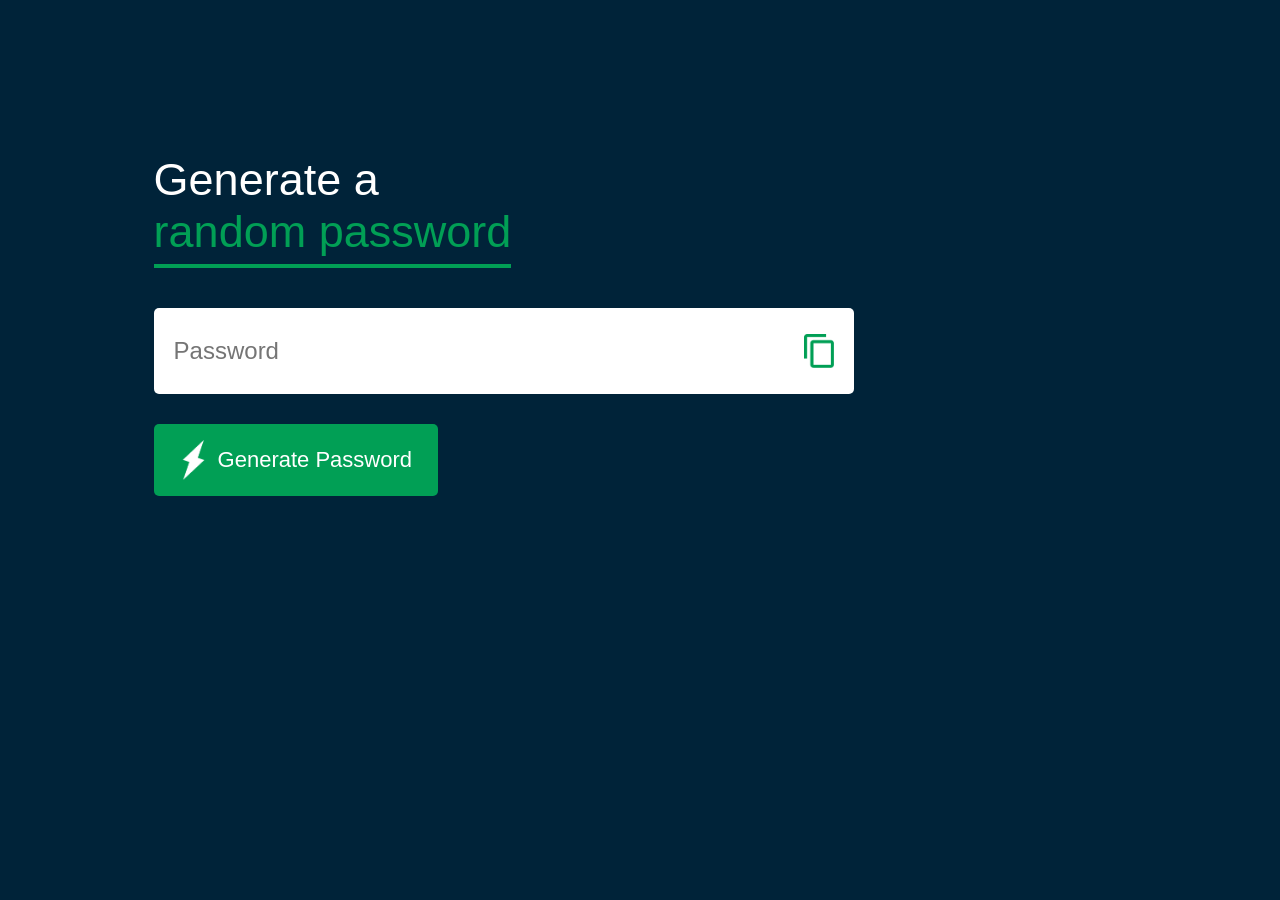
<file: PasswordGenerator/index.html>
<!DOCTYPE html>
<html lang="en">
<head>
    <meta charset="UTF-8">
    <meta name="viewport" content="width=device-width, initial-scale=1.0">
    <title>Random Password Generator</title>
    <link rel="stylesheet" href="style.css">
</head>
<body>
    <div class="container">
        <h1>Generate a<br><span> random password </span></h1>
        <div class="display">
            <input type="text" id="password" placeholder="Password">
            <img src="images/copy.png" onclick="copyPassword()">
        </div>
        <button onclick="createPassword()"><img src="images/generate.png">Generate Password</button>
    </div>

    <script>
        const passwordBox = document.getElementById("password");
        const length = 12;
        
        const upperCase = "ABCDEFGHIJKLMNOPQRSTUVWXYZ";
        const lowerCase = "abcdefghijklmnopqrstuvwxyz";
        const number = "0123456789";
        const symbol = "@#$%^&*()_+~|{}[]></-=";

        const allChars = upperCase + lowerCase + number + symbol;

        function createPassword(){
            let password = "";
            password += upperCase[Math.floor(Math.random() * upperCase.length)];
            password += lowerCase[Math.floor(Math.random() * lowerCase.length)];
            password += number[Math.floor(Math.random() * number.length)];
            password += symbol[Math.floor(Math.random() * symbol.length)];

            while(length > password.length){
                password += allChars[Math.floor(Math.random() * allChars.length)];
            }

            passwordBox.value = password;
        }

        function copyPassword(){
            passwordBox.select();
            document.execCommand("copy");
        }
    </script>
    
</body>
</html>
</file>
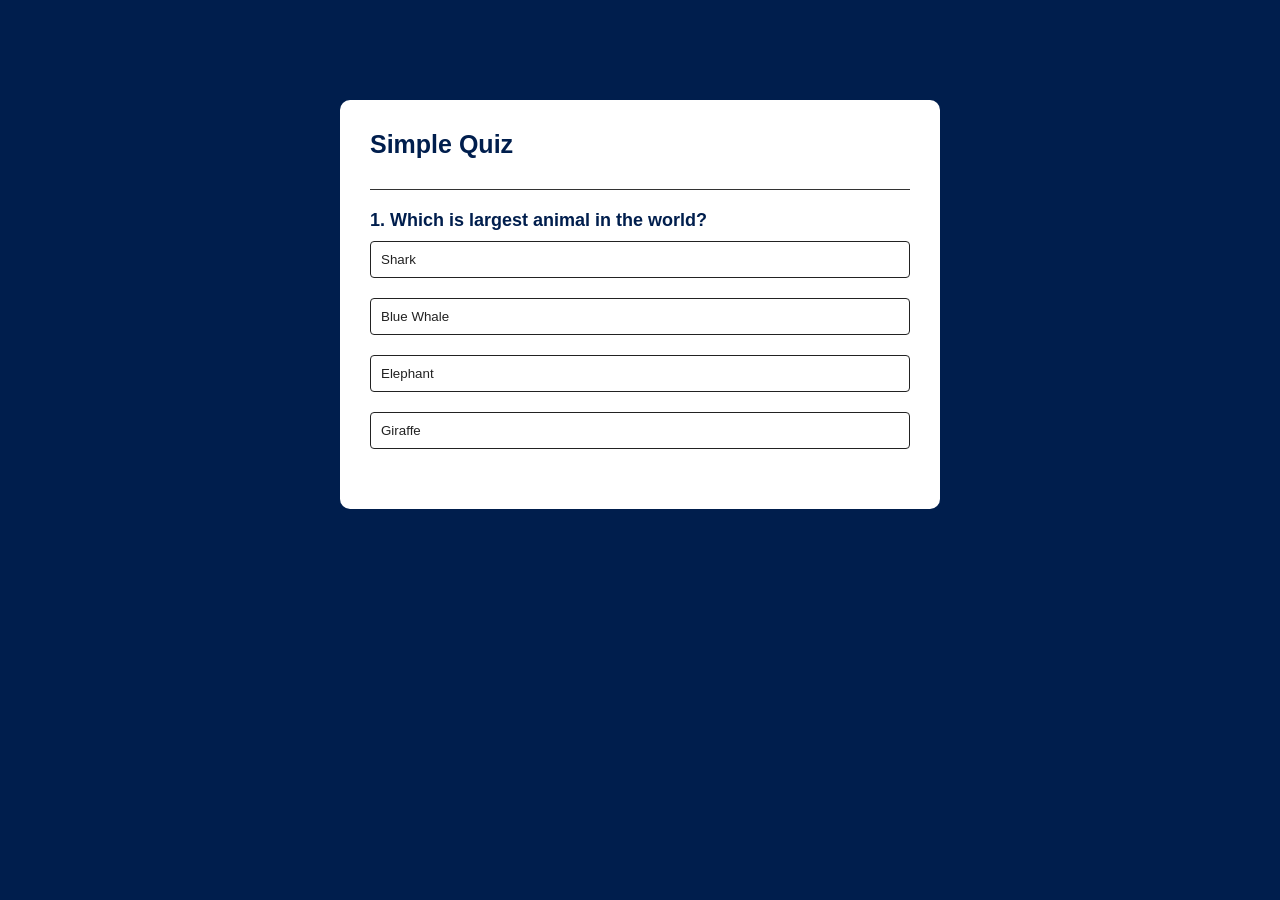
<file: QuizApp/index.html>
<!DOCTYPE html>
<html lang="en">
<head>
    <meta charset="UTF-8">
    <meta name="viewport" content="width=device-width, initial-scale=1.0">
    <title>Quiz App</title>
    <link rel="stylesheet" href="style.css">
</head>
<body>
    <div class="app">
        <h1>Simple Quiz</h1>
        <div class="quiz">
            <h2 id="question">
                Question goes here
            </h2>
            <div id="answer-buttons">
                <button class="btn">Answer 1</button>
                <button class="btn">Answer 2</button>
                <button class="btn">Answer 3</button>
                <button class="btn">Answer 4</button>
            </div>
            <button id="next-btn">Next</button>
        </div>
    </div>
    <script src="script.js"></script>
</body>
</html>
</file>
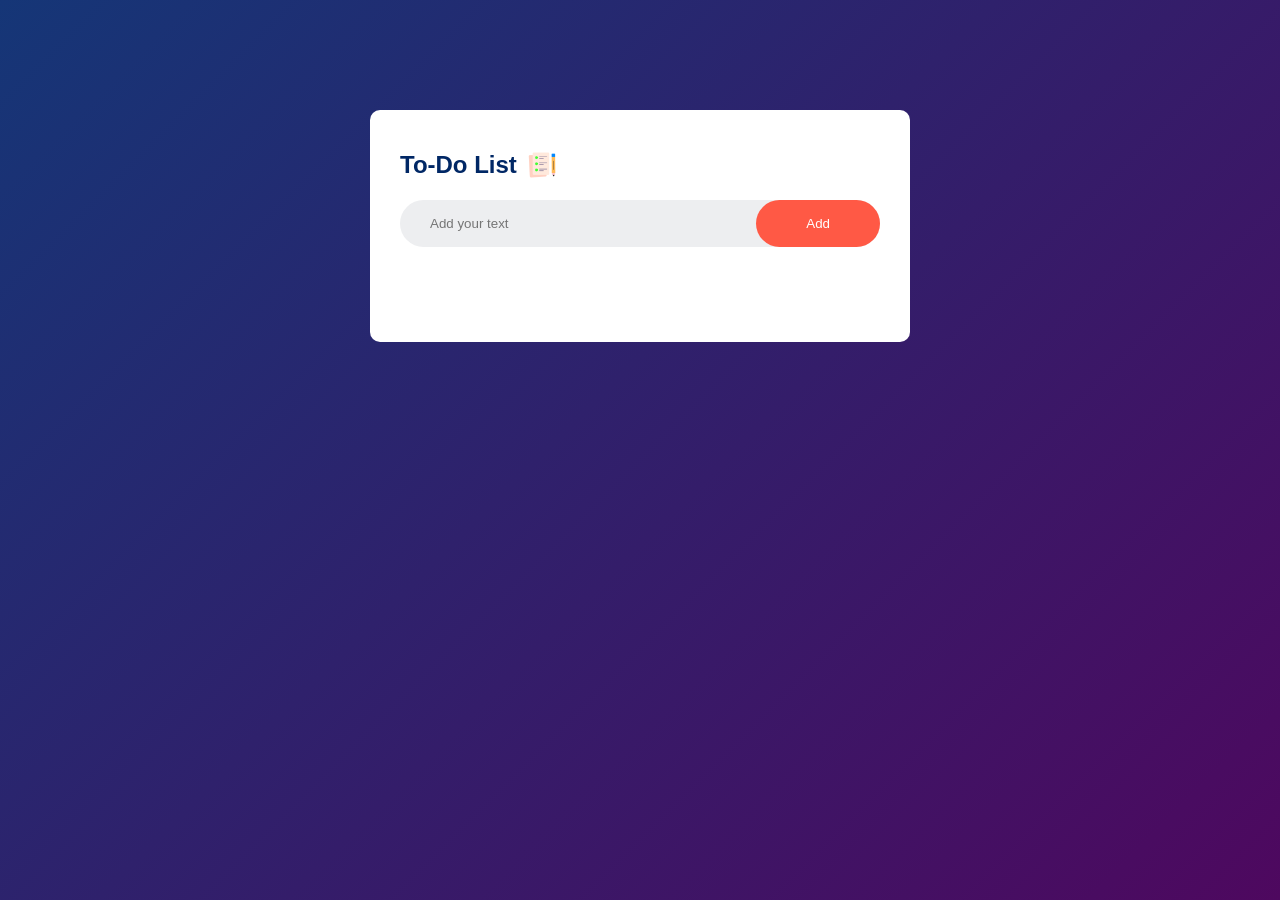
<file: ToDoListApp/index.html>
<!DOCTYPE html>
<html lang="en">
<head>
    <meta charset="UTF-8">
    <meta name="viewport" content="width=device-width, initial-scale=1.0">
    <title>To-Do List App</title>
    <link rel="stylesheet" href="style.css">
</head>
<body>
    <div class="container">
        <div class="todo">
            <h2>To-Do List <img src="images/icon.png"></h2>
            <div class="row">
                <input type="text" id="input-box" placeholder="Add your text">
                <button onclick="addTask()">Add</button>
            </div>
            <ul id="list-container">
                <!-- <li class="checked">Task 1</li>
                <li>Task 2</li>
                <li>Task 3</li> -->
            </ul>
        </div>
    </div>
<script src="script.js"></script>
    
</body>
</html>
</file>
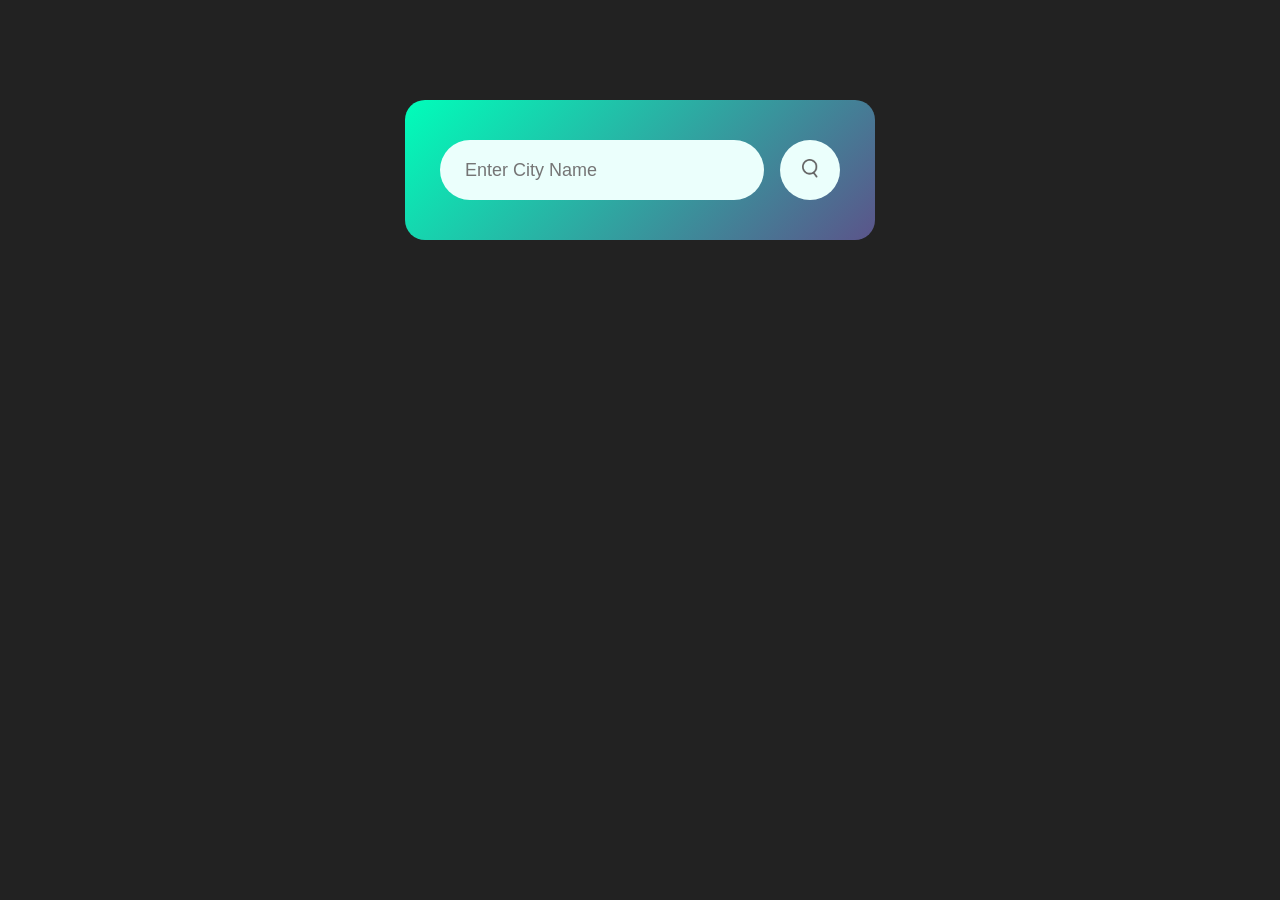
<file: WeatherApp/index.html>
<!DOCTYPE html>
<html lang="en">
<head>
    <meta charset="UTF-8">
    <meta name="viewport" content="width=device-width, initial-scale=1.0">
    <title>Weather-App</title>
    <link rel="stylesheet" href="style.css">
</head>
<body>
    <div class="card">
        <div class="search">
            <input type="text" placeholder="Enter City Name"
            spellcheck="false">
            <button><img src="images/search.png"></button>
        </div>
        <div class="error">
            <p>Invalid City Name</p>

        </div>
        <div class="weather">
            <img src="images/rain.png" class="weather-icon">
            <h1 class="temp">22°C</h1>
            <h2 class="city">Punjab</h2>
            <div class="details">
                <div class="col">
                    <img src="images/humidity.png">
                    <div>
                        <p class="humidity">50%</p>
                        <p>Humidity</p>
                    </div>
                </div>
                <div class="col">
                    <img src="images/wind.png">
                    <div>
                        <p class="wind">50km/h</p>
                        <p>Wind Speed</p>
                    </div>
                </div>
            </div>
        </div>
    </div>

    <script>
        const apiKey = "c602c1b364a791d29976bd01b49e66b9";
        const apiUrl = "https://api.openweathermap.org/data/2.5/weather?units=metric&q=";

        const searchBox = document.querySelector(".search input");
        const searchBtn = document.querySelector(".search button");
        const weatherIcon = document.querySelector(".weather-icon");

        //created a checkweather func..to fectch weather records from api
        async function checkweather(city){
            const response = await fetch(apiUrl + city +  `&APPID=${apiKey}`);

            if(response.status == 404){
                document.querySelector(".error").style.display = "block";
                document.querySelector(".weather").style.display = "none";
            }
            else{
                var data = await response.json();
            //console.log(data);

            document.querySelector(".city").innerHTML = data.name;
            document.querySelector(".temp").innerHTML = Math.round(data.main.temp) + "°C";
            document.querySelector(".humidity").innerHTML = data.main.humidity + "%";
            document.querySelector(".wind").innerHTML = data.wind.speed + "km/h";

            if(data.weather[0].main == "Clouds"){
                weatherIcon.src = "images/clouds.png";
            }
            else if(data.weather[0].main == "Clear"){
                weatherIcon.src = "images/clear.png";
            }
            else if(data.weather[0].main == "Drizzle"){
                weatherIcon.src = "images/drizzle.png";
            }
            else if(data.weather[0].main == "Humidity"){
                weatherIcon.src = "images/humidity.png";
            }
            else if(data.weather[0].main == "Mist"){
                weatherIcon.src = "images/mist.png";
            }
            else if(data.weather[0].main == "Rain"){
                weatherIcon.src = "images/rain.png";
            }
            else if(data.weather[0].main == "Snow"){
                weatherIcon.src = "images/snow.png";
            }
            else {
                weatherIcon.src = "images/wind.png";
            }

            document.querySelector(".weather").style.display = "block";
            document.querySelector(".error").style.display = "none";
        }

            
    
        }

        searchBtn.addEventListener("click", ()=>{
            checkweather(searchBox.value);
        })
        
    </script>
</body>
</html>
</file>
<file: PasswordGenerator/style.css>
*{
    margin: 0;
    padding: 0;
    font-family: 'Poppins', sans-serif;
    box-sizing: border-box;
}

body{
    background: #002339;
    color: #fff;
}

.container{
    margin: 12%;
    width: 90%;
    max-width: 700px;
}

.display{
    width: 100%;
    margin-top: 50px;
    margin-bottom: 30px;
    background: #fff;
    color: #333;
    display: flex;
    align-items: center;
    justify-content: space-between;
    padding: 26px 20px;
    border-radius: 5px;
}

.container h1{
    font-weight: 500;
    font-size: 45px;
}

.container h1 span{
    color: #019f55;
    border-bottom: 4px solid #019f55;
    padding-bottom: 7px;
}

.display img{
    width: 30px;
    cursor: pointer;
}

.display input{
    border: 0;
    outline: 0;
    font-size: 24px;

}

.container button img{
    width: 28px;
    margin-right: 10px;
}

.container button{
    border: 0;
    outline: 0;
    background: #019f55;
    color: #fff;
    font-size: 22px;
    font-weight: 300;
    display: flex;
    align-items: center;
    justify-content: center;
    padding: 16px 26px;
    border-radius: 5px;
    cursor: pointer;

}
</file>
<file: QuizApp/style.css>
* {
    margin: 0;
    padding: 0;
    font-family: 'Poppins', sans-serif;
    box-sizing: border-box;
}

body{
    background: #001e4d;
}
.app{
    background: #fff;
    width: 90%;
    max-width: 600px;
    margin: 100px auto 0;
    border-radius: 10px;
    padding: 30px;
}

.app h1{
    font-size: 25px;
    color: #001e4d;
    font-weight: 600;
    border-bottom: 1px solid #333;
    padding-bottom: 30px;
}

.quiz{
    padding: 20px 0;
}

.quiz h2{
    font-size: 18px;
    color: #001e4d;
    font-weight: 600;
}

.btn{
    background: white;
    color: #222;
    font-weight: 500;
    width: 100%;
    border: 1px solid #222;
    padding: 10px;
    margin: 10px 0;
    text-align: left;
    border-radius: 4px;
    cursor: pointer;
}

.btn:hover:not([disabled]){
    background: #222;
    color: #fff;
}

.btn:disabled{
    cursor: no-drop;
}

#next-btn{
    background: #001e4d;
    color: #fff;
    font-weight: 500;
    width: 150px;
    border: 0;
    padding: 10px;
    margin: 20px auto 0;
    border-radius: 4px;
    cursor: pointer;
    display: none;
}

.correct{
    background: #9aeabc;
}

.incorrect{
    background: #ff9393;
}
</file>
<file: ToDoListApp/style.css>
*{
    margin: 0;
    padding: 0;
    font-family: 'Poppins', sans-serif;
    box-sizing: border-box
}

.container{
    width: 100%;
    min-height: 100vh;
    background: linear-gradient(135deg, #153677, #4e085f);
    padding: 10px;
}

.todo{
    width: 100%;
    max-width: 540px;
    background: #fff;
    margin: 100px auto 20px;
    padding: 40px 30px 70px;
    border-radius: 10px;
}

.todo h2{
    color: #002765;
    display: flex;
    align-items: center;
    margin-bottom: 20px;
}

.todo h2 img{
    width: 30px;
    margin-left: 10px;
}

.row{
    display: flex;
    align-items: center;
    justify-content: space-between;
    background: #edeef0;
    border-radius: 30px;
    padding-left: 20px;
    margin-bottom: 25px;

}

input{
    flex: 1;
    border: none;
    outline: none;
    background: transparent;
    padding: 10px;
    font-weight: 14px;
}

button{
    border: none;
    outline: none;
    padding: 16px 50px;
    background: #ff5945;
    color: #fff;
    cursor: pointer;
    border-radius: 40px;
}

ul li{
    list-style: none;
    font-size: 17px;
    padding: 12px 8px 12px 50px;
    user-select: none;
    cursor: pointer;
    position: relative;
}
ul li::before{
    content: ' ';
    position: absolute;
    height: 28px;
    width: 28px;
    border-radius: 50%;
    background-image: url(images/unchecked.png);
    background-size: cover;
    background-position: center;
    top: 12px;
    left: 8px;
    
}

ul li.checked{
    color: #555;
    text-decoration: line-through;
}

ul li.checked::before{
    background-image: url(images/checked.png);
}

ul li span{
    position: absolute;
    right: 0;
    top: 5px;
    width: 40px;
    height: 40px;
    font-size: 22px;
    color: #555;
    line-height: 40px;
    text-align: center;
    border-radius: 50%;
}

ul li span:hover{
    background: #edeef0;
}
</file>
<file: WeatherApp/style.css>
*{
    margin: 0;
    padding: 0;
    font-family:'Poppins', sans-serif;
    box-sizing: border-box;
}

body{
    background-color: #222;
}
.card{
    width: 90%;
    max-width: 470px;
    background: linear-gradient(135deg, #00feba, #5b548a);
    color: #fff;
    margin: 100px auto 0;
    border-radius: 20px;
    padding: 40px 35px;
    text-align: center;

}

.search{
    width: 100%;
    display: flex;
    align-items: center;
    justify-content: space-between;
}

.search input{
    border: 0;
    outline: 0;
    background: #ebfffc;
    color: #555;
    padding: 10px 25px;
    height: 60px;
    border-radius: 30px;
    flex: 1;
    margin-right: 16px;
    font-size: 18px;
}

.search button{
    border: 0;
    outline: 0;
    background: #ebfffc;
    border-radius: 50%;
    width: 60px;
    height: 60px;
    cursor: pointer;

}

.search button img{
    width: 16px;

}
.weather-icon{
    width: 170px;
    margin-top: 30px;
}
.weather h1{
    font-size: 80px;
    font-weight: 500;
}
.weather h2{
    font-size: 45px;
    font-weight: 400;
    margin-top: -10px;
}
.details{
    display: flex;
    align-items: center;
    justify-content: space-between;
    padding: 0 20px;
    margin-top: 50px;
}
.col{
    display: flex;
    align-items: center;
    text-align: left;

}
.col img{
    width: 40px;
    margin-right: 10px;
}
.humidity, .wind{
    font-size: 28px;
    margin-top: -6px;
}

.weather{
    display: none;
}

.error{
    text-align: left;
    margin-left:10px ;
    font-size: 14px;
    margin-top: 10px;
    display: none;
}
</file>
